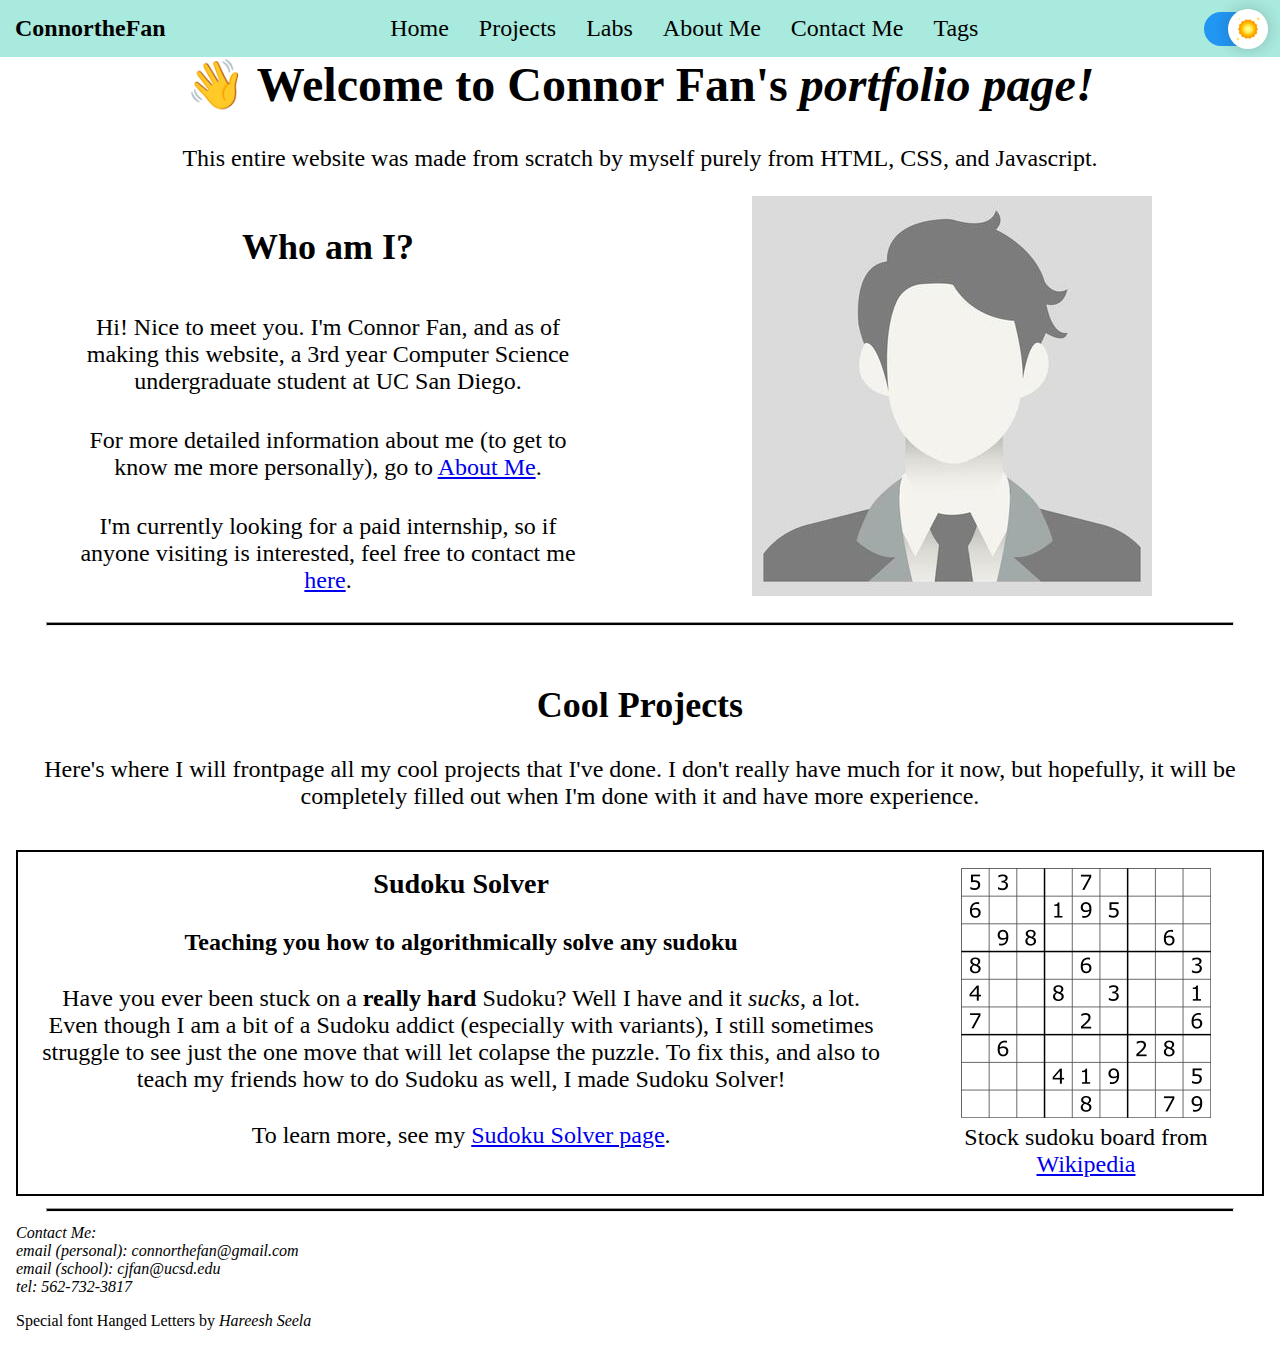
<file: index.html>
<!DOCTYPE html>

<html lang="en" class="theme-light">
    <head>
        <meta charset="utf-8">

        <title>Connor's Home Page</title>

        <link rel="stylesheet" href="styles.css">
        <link rel="stylesheet" href="index.css">

        <script src="components/customElement.js"></script>
        <script src="components/toggleTheme.js"></script>
        <script src="components/navbar.js"></script>
        <script src="components/project-card.js"></script>
        
        <meta property="og:title" content="Connor Fan's webpage">
        <meta property="og:type" content="article">
        <meta property="og:image" content="https://dreamy-elf-c636de.netlify.app/assets/Starry-Midafternoon.jpg">
        <meta property="og:url" content="https://dreamy-elf-c636de.netlify.app/">
        <meta name="twitter:card" content="summary_large_image">   
    </head>

    <body>
        <header>
            <custom-navbar data-nested="0"></custom-navbar>
            <script>initTheme();</script>
            <noscript>
                <nav class="navbar">
                    <a href="./index.html" id="logo">ConnortheFan</a>
                    <label for="menu" id="menu-label" tabindex="0">Menu</label>
                    <input id="menu" type="checkbox">
                    <ul class="navbar-main">
                        <li><a href="./index.html">Home</a></li>
                
                        <li class="dropdown">
                            <a href="./projects/index.html" class="dropdown-btn">Projects</a>
                
                            <ul class="dropdown-content">
                                <li><a href="./projects/sudokusolver.html">Sudoku Solver</a></li>
                                <li><a href="./projects/project2.html">Project 2</a></li>
                            </ul>
                        </li>
                
                        <li class="dropdown">
                            <a href="./labs/index.html" class="dropdown-btn">Labs</a>
                        
                            <ul class="dropdown-content">
                                <li><a href="./labs/lab1.html">Lab 1</a></li>
                                <li><a href="./labs/lab2.html">Lab 2</a></li>
                            </ul>
                        </li>
                        
                        <li><a href="./aboutme.html">About Me</a></li>
                
                        <li><a href="./contactme.html">Contact Me</a></li>
                
                        <li><a href="./tags.html">Tags</a></li>
                    </ul>
                </nav>
            </noscript>

            <hgroup>
                <h1><div id="handwave">&#128075</div> Welcome to <b>Connor Fan's</b> <em>portfolio page!</em></h1>

                <p>This entire website was made from scratch by myself purely from HTML, CSS, and Javascript.</p>

                <noscript>You have Javascript turned off, so there will be limited functionality. In particular, the navbar will only work on the home page.

                    <a href="./index.html">Home</a>
                </noscript>
            </hgroup>
        </header>

        <main class="flex-main">
            <section id="section1">
                <h2>Who am I?</h2>

                <picture>
                    <img src="assets/placeholder-profile.jpg" alt="Connor's placeholder picture">
                </picture>

                <p>Hi! Nice to meet you. I'm Connor Fan, and as of making this website, a 3rd year Computer Science undergraduate student at UC San Diego.</p>
                
                <p>For more detailed information about me (to get to know me more personally), go to <a href="./aboutme.html">About Me</a>.</p>

                <p>I'm currently looking for a paid internship, so if anyone visiting is interested, feel free to contact me  <a href="contactme.html">here</a>.</p>
            </section>

            <hr>

            <section id="section2">
                <hgroup>
                    <h2>Cool Projects</h2>

                    <aside>
                        <p>Here's where I will frontpage all my cool projects that I've done. I don't really have much for it now, but hopefully, it will be completely filled out when I'm done with it and have more experience.</p>
                    </aside>
                </hgroup>
                <section id="section2-1">
                    <h3>Sudoku Solver</h3>

                    <h4>Teaching you how to algorithmically solve <strong>any</strong> sudoku</h4>

                    <p>Have you ever been stuck on a <strong>really hard</strong> Sudoku? Well I have and it <em>sucks</em>, a lot. <br> Even though I am a bit of a Sudoku addict (especially with variants), I still sometimes struggle to see just the one move that will let colapse the puzzle. To fix this, and also to teach my friends how to do Sudoku as well, I made Sudoku Solver!</p>

                    <p>To learn more, see my <a href="projects/sudokusolver.html">Sudoku Solver page</a>.</p>

                    <picture id="sudoku">
                        <img src="assets/Sudoku_Puzzle_by_L2G-20050714_standardized_layout.png" alt="stock Sudoku board">
                        <br>
                        <caption>Stock sudoku board from <a href="https://en.wikipedia.org/wiki/Sudoku">Wikipedia</a></caption>
                    </picture>
                </section>
            </section>
            <hr>
        </main>

        <footer>
            <address>
                Contact Me:<br>
                email (personal): connorthefan@gmail.com<br>  
                email (school): cjfan@ucsd.edu<br>
                tel: 562-732-3817
            </address>

            <p>Special font Hanged Letters by <cite>Hareesh Seela</cite></p>
        </footer>

        <console-hello></console-hello>
    </body>
</html>
</file>
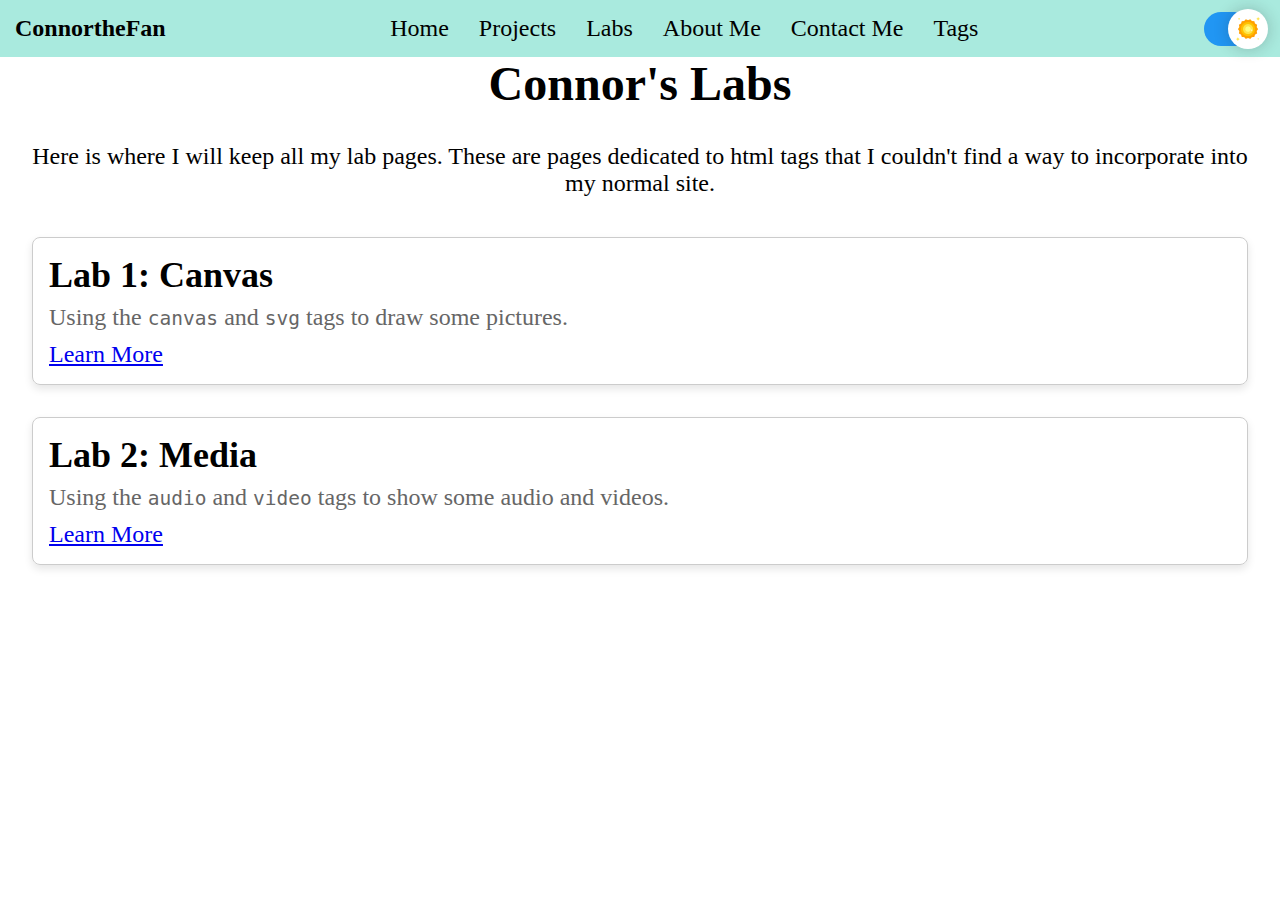
<file: labs/index.html>
<!DOCTYPE html>

<html lang="en">

    <head>
        <meta charset="utf-8">
        <title>Connor's Labs</title>

        <link rel="stylesheet" href="../styles.css">

        <script src="../components/toggleTheme.js"></script>
        <script src="../components/navbar.js"></script>
        <script src="../components/project-card.js"></script>
    </head>

    <body>
        <header>
            <custom-navbar data-nested="1"></custom-navbar>
            <script>initTheme();</script>
            <noscript>You have Javascript turned off, so there will be limited functionality. In particular, the navbar will only work on the home page.

                <a href="../index.html">Home</a>
            </noscript>

            <hgroup>
                <h1>Connor's Labs</h1>

                <p>Here is where I will keep all my lab pages. These are pages dedicated to html tags that I couldn't find a way to incorporate into my normal site.</p>
            </hgroup>
        </header>

        <main class="flex-main">
            <project-card
                title="Lab 1: Canvas"
                description="Using the <code>canvas</code> and <code>svg</code> tags to draw some pictures."
                link="lab1.html"
            ></project-card>

            <project-card
                title="Lab 2: Media"
                description="Using the <code>audio</code> and <code>video</code> tags to show some audio and videos."
                link="lab2.html"
            ></project-card>
        </main>
    </body>

</html>
</file>
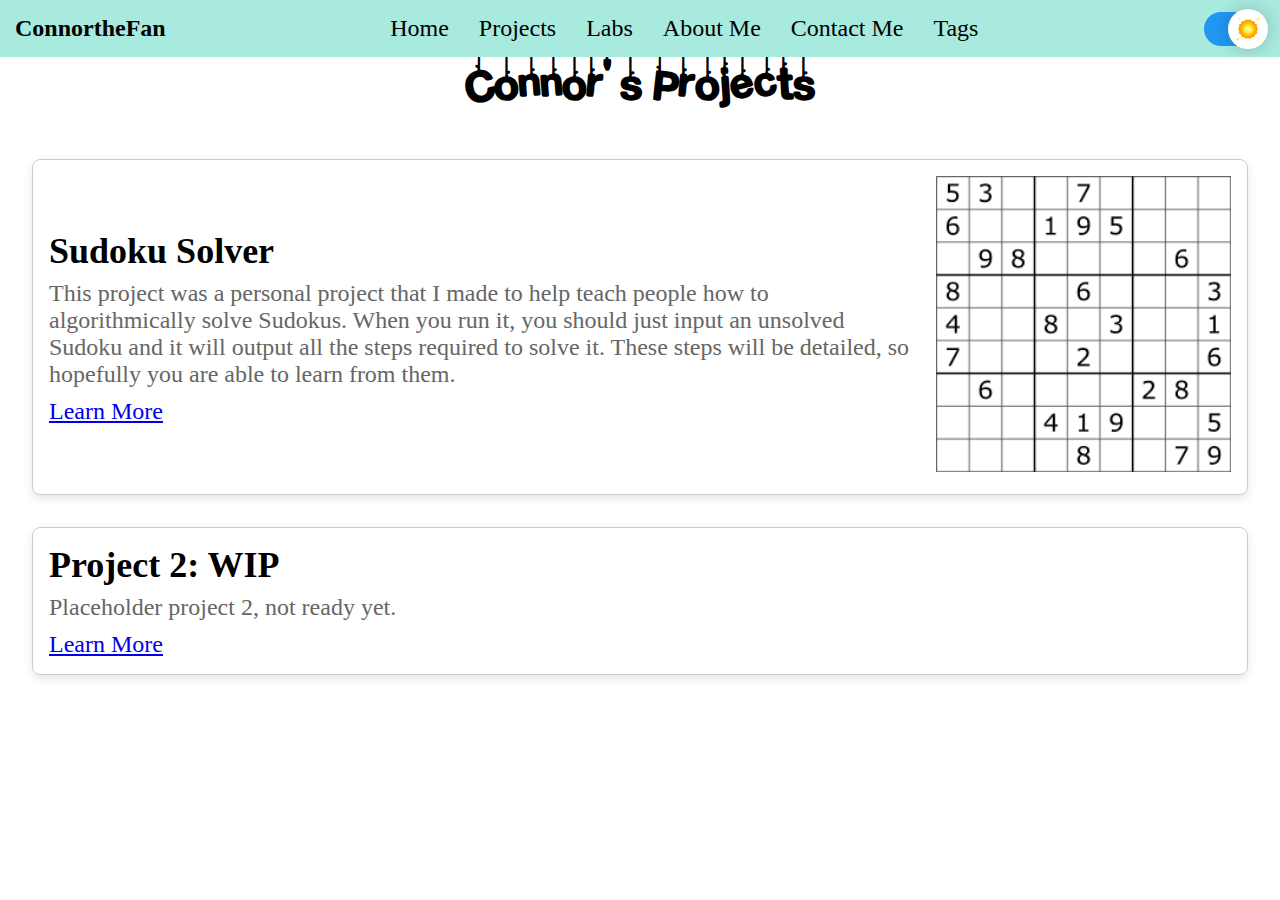
<file: projects/index.html>
<!DOCTYPE html>

<html lang="en">

    <head>
        <meta charset="utf-8">
        <title>Connor's Projects</title>

        <link rel="stylesheet" href="../styles.css">
        <link rel="stylesheet" href="projects.css">
        
        <script src="../components/toggleTheme.js"></script>
        <script src="../components/navbar.js"></script>
        <script src="../components/project-card.js"></script>
    </head>

    <body>
        <header>
            <custom-navbar data-nested="1"></custom-navbar>
            <script>initTheme();</script>
            <noscript>You have Javascript turned off, so there will be limited functionality. In particular, the navbar will only work on the home page.

                <a href="../index.html">Home</a>
            </noscript>

            <h1>Connor's Projects</h1>
        </header>

        <main class="flex-main">
            <project-card
                title="Sudoku Solver"
                picture="../assets/Sudoku_Puzzle_by_L2G-20050714_standardized_layout.png"
                alt="Sudoku from Wikipedia"
                description="This project was a personal project that I made to help teach people how to algorithmically solve Sudokus. When you run it, you should just input an unsolved Sudoku and it will output all the steps required to solve it. These steps will be detailed, so hopefully you are able to learn from them."
                link="sudokusolver.html"
            ></project-card>

            <project-card
                title="Project 2: WIP"
                description="Placeholder project 2, not ready yet."
                link="project2.html"
            ></project-card>
        </main>
    </body>

</html>
</file>
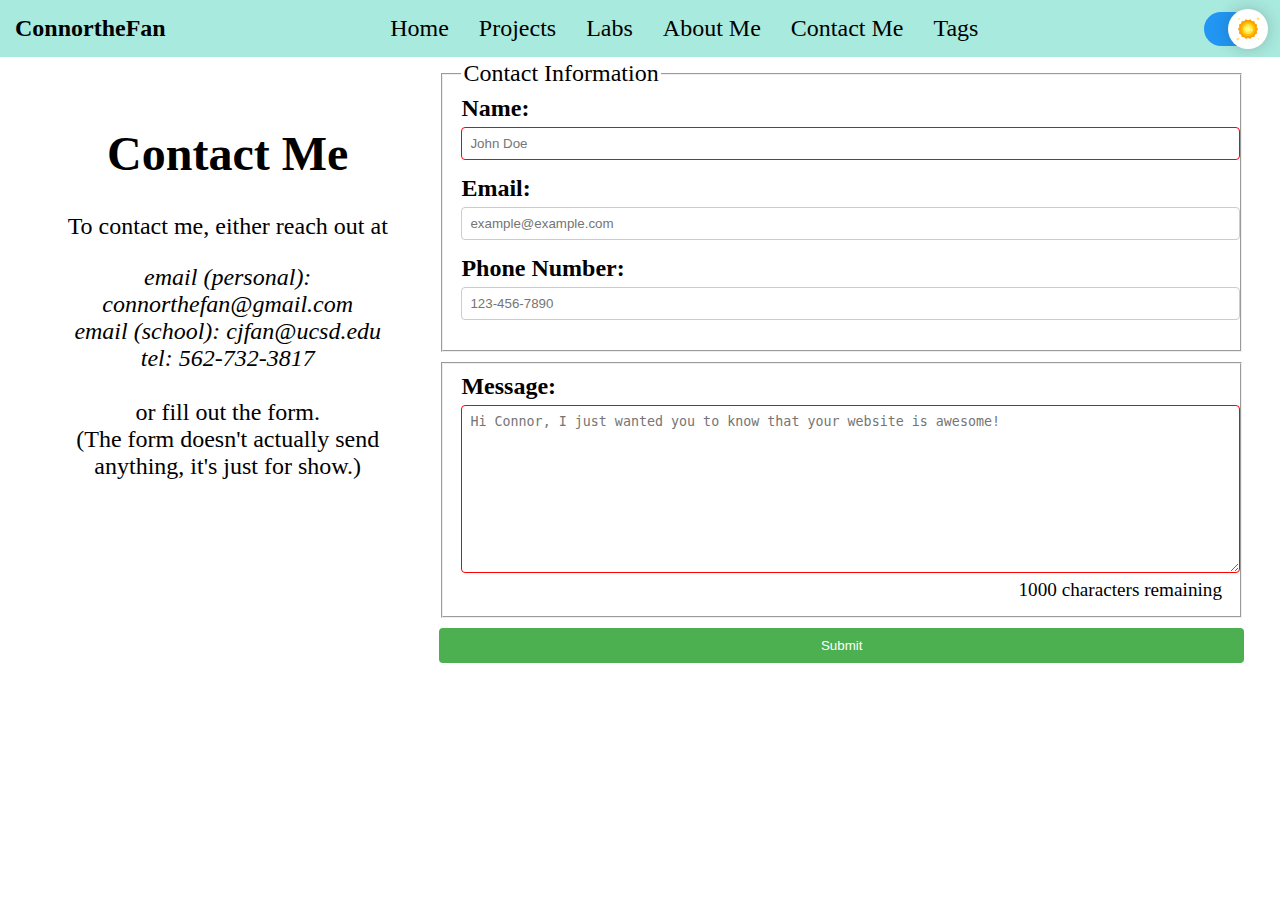
<file: contactme.html>
<!DOCTYPE html>
<html lang="en">

    <head>
        <meta charset="utf-8">
        <title>Contact Me</title>

        <link rel="stylesheet" href="styles.css">
        <link rel="stylesheet" href="contactme.css">

        <script src="components/toggleTheme.js"></script>
        <script src="components/navbar.js"></script>
    </head>

    <body>

        
        <header>
            <custom-navbar data-nested="0"></custom-navbar>
            <script>initTheme();</script>
            <noscript>You have Javascript turned off, so there will be limited functionality. In particular, the navbar will only work on the home page.

                <a href="./index.html">Home</a>
            </noscript>
        </header>

        <main>
            <hgroup>
                <h1>Contact Me</h1>

                <p>To contact me, either reach out at
                    <address>
                    email (personal): connorthefan@gmail.com <br>
                    email (school): cjfan@ucsd.edu <br>
                    tel: 562-732-3817
                    </address>
                <br>
                or fill out the form. 
                <br>
                (The form doesn't actually send anything, it's just for show.)
                </p>
            </hgroup>


            <form class="contact-form" action="https://httpbin.org/post" method="post">
                <fieldset id="contact-info">
                    <legend>Contact Information</legend>

                    <label for="name">Name:</label>
                    <input type="text" id="name" name="name" required maxlength="50" placeholder="John Doe" pattern="[a-zA-Z\s]*">

                    <label for="email">Email:</label>
                    <input type="email" id="email" name="email" maxlength="50" placeholder="example@example.com">

                    <label for="tel">Phone Number:</label>
                    <input type="tel" id="tel" name="tel" pattern="[0-9]{3}-[0-9]{3}-[0-9]{4}" placeholder="123-456-7890">
                </fieldset>

                <fieldset id="message-info">
                    <label for="message">Message:</label>
                    <textarea id="message" name="message" rows="10" required placeholder="Hi Connor, I just wanted you to know that your website is awesome!" maxlength="1000"></textarea>
                    <small id="remaining-chars">1000 characters remaining</small>
                </fieldset>

                <input type="hidden" id="possible_bot" name="possible_bot" value="true">

                <input type="hidden" id="form-errors" name="form-errors" value="">

                <button type="submit">Submit</button>

                <output id="error-message"></output>
                <output id="info-message"></output>
            </form>
        </main>

        <script>
            
            const name = document.getElementById('name');
            const email = document.getElementById('email');
            const tel = document.getElementById('tel');
            const message = document.getElementById('message');
            const remainingChars = document.getElementById('remaining-chars');
            const errorMessage = document.getElementById('error-message');
            const form_errorsInput = document.getElementById('form-errors');
            const form_errors = [];

            function showError(message) {
                errorMessage.textContent = message;
                errorMessage.style.display = 'block';
                errorMessage.style.opacity = 1;
                setTimeout(() => {
                    errorMessage.style.opacity = 0;
                    errorMessage.style.display = 'none';
                }, 1000);
            }

            name.addEventListener('input', (event) => {
                if (name.validity.patternMismatch) {
                    name.setCustomValidity('Please enter a valid name (only letters and spaces)');
                    showError('Please enter a valid name (only letters and spaces)');
                    name.classList.add('error');
                    if (form_errors.indexOf('Invalid name') === -1) {
                        form_errors.push('Invalid name');
                    }
                } else {
                    name.setCustomValidity('');
                    name.classList.remove('error');
                    if (form_errors.indexOf('Invalid name') !== -1) {
                        form_errors.splice(form_errors.indexOf('Invalid name'), 1);
                    }
                }
            });

            email.addEventListener('blur', (event) => {
                if (email.validity.typeMismatch) {
                    email.setCustomValidity('Please enter a valid email address');
                    showError('Please enter a valid email address');
                    email.classList.add('error');
                    if (form_errors.indexOf('Invalid email') === -1) {
                        form_errors.push('Invalid email');
                    }
                } else {
                    email.setCustomValidity('');
                    email.classList.remove('error');
                    if (form_errors.indexOf('Invalid email') !== -1) {
                        form_errors.splice(form_errors.indexOf('Invalid email'), 1);
                    }
                }
            });

            tel.addEventListener('blur', (event) => {
                if (tel.validity.patternMismatch) {
                    tel.setCustomValidity('Please enter a valid phone number (123-456-7890)');
                    showError('Please enter a valid phone number (123-456-7890)');
                    tel.classList.add('error');
                    if (form_errors.indexOf('Invalid phone number') === -1) {
                        form_errors.push('Invalid phone number');
                    }
                } else {
                    tel.setCustomValidity('');
                    tel.classList.remove('error');
                    if (form_errors.indexOf('Invalid phone number') !== -1) {
                        form_errors.splice(form_errors.indexOf('Invalid phone number'), 1);
                    }
                }
            });

            const isTel = (string) => /^[0-9-]*$/.test(string);
            tel.addEventListener('input', (event) => {
                if (!isTel(tel.value)) {
                    tel.setCustomValidity('Please enter a valid phone number (123-456-7890)');
                    showError('Please enter a valid phone number (123-456-7890)');
                    tel.classList.add('error');
                    if (form_errors.indexOf('Invalid phone number') === -1) {
                        form_errors.push('Invalid phone number');
                    }
                } else {
                    tel.setCustomValidity('');
                    tel.classList.remove('error');
                    if (form_errors.indexOf('Invalid phone number') !== -1) {
                        form_errors.splice(form_errors.indexOf('Invalid phone number'), 1);
                    }
                }
            });

            message.addEventListener('input', (event) => {
                let remaining = 1000 - message.value.length;
                remainingChars.textContent = `${remaining} characters remaining`;
                if (remaining > 500) {
                    remainingChars.style.color = 'black';
                } else if (remaining > 100) {
                    remainingChars.style.color = 'orange';
                } else {
                    remainingChars.style.color = 'red';
                }
                if (message.validity.tooLong) {
                    message.setCustomValidity('Message is too long (max 1000 characters)');
                    showError('Message is too long (max 1000 characters)');
                    message.classList.add('error');
                    if (form_errors.indexOf('Message too long') === -1) {
                        form_errors.push('Message too long');
                    }
                } else {
                    message.setCustomValidity('');
                    message.classList.remove('error');
                    if (form_errors.indexOf('Message too long') !== -1) {
                        form_errors.splice(form_errors.indexOf('Message too long'), 1);
                    }
                }
            });

            document.querySelector('form').addEventListener('submit', (event) => {
                form_errorsInput.value = JSON.stringify(form_errors);
            });
        </script>
    </body>

</html>
</file>
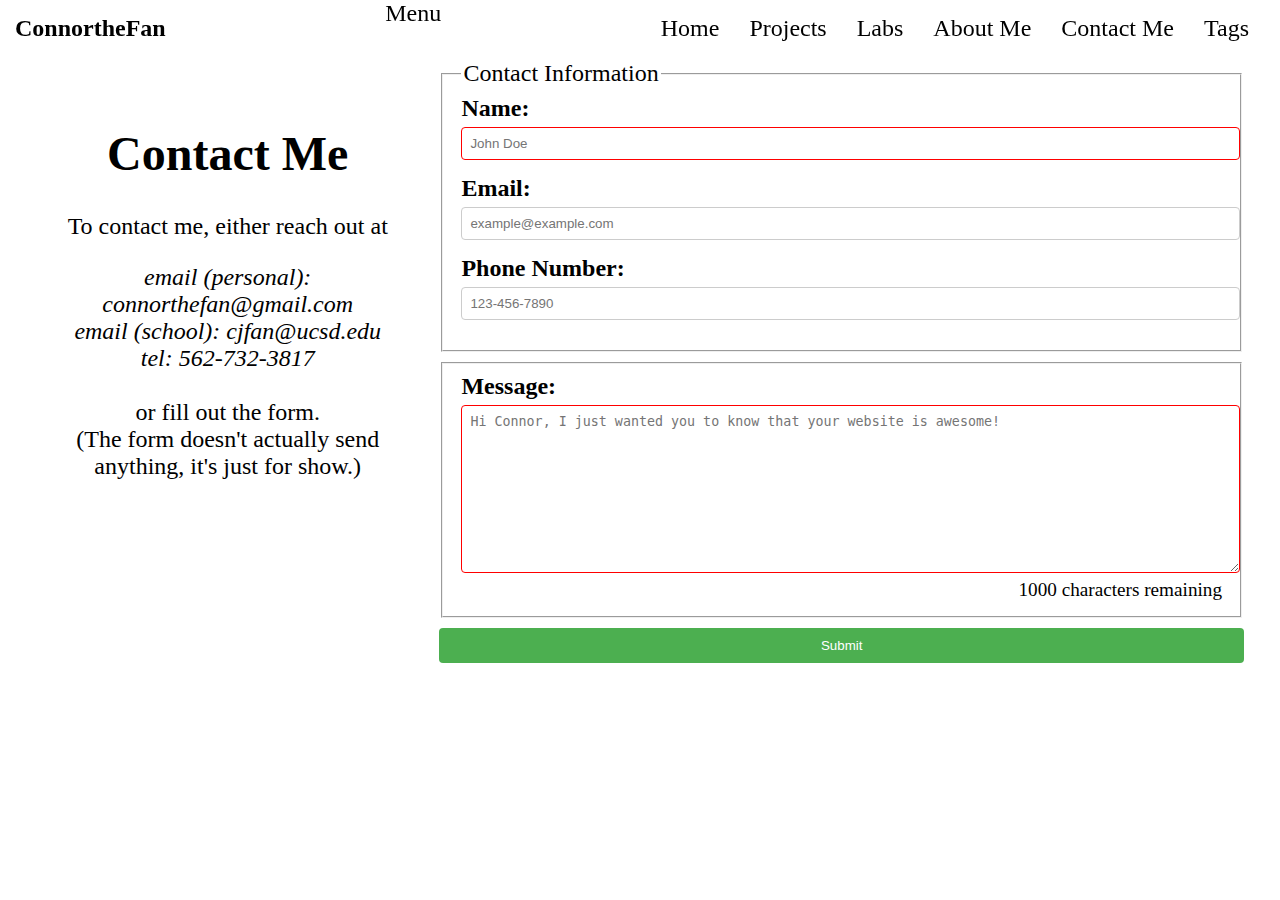
<file: form-js.html>
<!DOCTYPE html>
<html lang="en">

    <head>
        <meta charset="utf-8">
        <title>Contact Me</title>

        <link rel="stylesheet" href="styles.css">
        <link rel="stylesheet" href="contactme.css">
    </head>

    <body>

        <header>
            <nav class="navbar">
                <a href="./index.html" id="logo">ConnortheFan</a>
                <label for="menu" tabindex="0">Menu</label>
                <input id="menu" type="checkbox">
                <ul class="navbar-main">
                    <li><a href="./index.html">Home</a></li>

                    <li class="dropdown">
                        <a href="./projects/index.html" class="dropdown-btn">Projects</a>

                        <ul class="dropdown-content">
                            <li><a href="./projects/sudokusolver.html">Sudoku Solver</a></li>
                            <li><a href="./projects/project2.html">Project 2</a></li>
                        </ul>
                    </li>

                    <li class="dropdown">
                        <a href="./labs/index.html" class="dropdown-btn">Labs</a>
                    
                        <ul class="dropdown-content">
                            <li><a href="./labs/lab1.html">Lab 1</a></li>
                            <li><a href="./labs/lab2.html">Lab 2</a></li>
                        </ul>
                    </li>
                    
                    <li><a href="./aboutme.html">About Me</a></li>

                    <li><a href="./contactme.html">Contact Me</a></li>

                    <li><a href="./tags.html">Tags</a></li>
                </ul>
            </nav>
        </header>

        <main>
            <hgroup>
                <h1>Contact Me</h1>

                <p>To contact me, either reach out at
                    <address>
                    email (personal): connorthefan@gmail.com <br>
                    email (school): cjfan@ucsd.edu <br>
                    tel: 562-732-3817
                    </address>
                <br>
                or fill out the form. 
                <br>
                (The form doesn't actually send anything, it's just for show.)
                </p>
            </hgroup>


            <form class="contact-form" action="https://httpbin.org/post" method="post">
                <fieldset id="contact-info">
                    <legend>Contact Information</legend>

                    <label for="name">Name:</label>
                    <input type="text" id="name" name="name" required maxlength="50" placeholder="John Doe" pattern="[a-zA-Z\s]*">

                    <label for="email">Email:</label>
                    <input type="email" id="email" name="email" maxlength="50" placeholder="example@example.com">

                    <label for="tel">Phone Number:</label>
                    <input type="tel" id="tel" name="tel" pattern="[0-9]{3}-[0-9]{3}-[0-9]{4}" placeholder="123-456-7890">
                </fieldset>

                <fieldset id="message-info">
                    <label for="message">Message:</label>
                    <textarea id="message" name="message" rows="10" required placeholder="Hi Connor, I just wanted you to know that your website is awesome!" maxlength="1000"></textarea>
                    <small id="remaining-chars">1000 characters remaining</small>
                </fieldset>

                <input type="hidden" id="possible_bot" name="possible_bot" value="true">

                <input type="hidden" id="form-errors" name="form-errors" value="">

                <button type="submit">Submit</button>

                <output id="error-message"></output>
                <output id="info-message"></output>
            </form>
        </main>

        <script>
            
            const name = document.getElementById('name');
            const email = document.getElementById('email');
            const tel = document.getElementById('tel');
            const message = document.getElementById('message');
            const remainingChars = document.getElementById('remaining-chars');
            const errorMessage = document.getElementById('error-message');
            const form_errorsInput = document.getElementById('form-errors');
            const form_errors = [];

            function showError(message) {
                errorMessage.textContent = message;
                errorMessage.style.display = 'block';
                errorMessage.style.opacity = 1;
                setTimeout(() => {
                    errorMessage.style.opacity = 0;
                    errorMessage.style.display = 'none';
                }, 1000);
            }

            name.addEventListener('input', (event) => {
                if (name.validity.patternMismatch) {
                    name.setCustomValidity('Please enter a valid name (only letters and spaces)');
                    showError('Please enter a valid name (only letters and spaces)');
                    name.classList.add('error');
                    if (form_errors.indexOf('Invalid name') === -1) {
                        form_errors.push('Invalid name');
                    }
                } else {
                    name.setCustomValidity('');
                    name.classList.remove('error');
                    if (form_errors.indexOf('Invalid name') !== -1) {
                        form_errors.splice(form_errors.indexOf('Invalid name'), 1);
                    }
                }
            });

            email.addEventListener('blur', (event) => {
                if (email.validity.typeMismatch) {
                    email.setCustomValidity('Please enter a valid email address');
                    showError('Please enter a valid email address');
                    email.classList.add('error');
                    if (form_errors.indexOf('Invalid email') === -1) {
                        form_errors.push('Invalid email');
                    }
                } else {
                    email.setCustomValidity('');
                    email.classList.remove('error');
                    if (form_errors.indexOf('Invalid email') !== -1) {
                        form_errors.splice(form_errors.indexOf('Invalid email'), 1);
                    }
                }
            });

            tel.addEventListener('blur', (event) => {
                if (tel.validity.patternMismatch) {
                    tel.setCustomValidity('Please enter a valid phone number (123-456-7890)');
                    showError('Please enter a valid phone number (123-456-7890)');
                    tel.classList.add('error');
                    if (form_errors.indexOf('Invalid phone number') === -1) {
                        form_errors.push('Invalid phone number');
                    }
                } else {
                    tel.setCustomValidity('');
                    tel.classList.remove('error');
                    if (form_errors.indexOf('Invalid phone number') !== -1) {
                        form_errors.splice(form_errors.indexOf('Invalid phone number'), 1);
                    }
                }
            });

            const isTel = (string) => /^[0-9-]*$/.test(string);
            tel.addEventListener('input', (event) => {
                if (!isTel(tel.value)) {
                    tel.setCustomValidity('Please enter a valid phone number (123-456-7890)');
                    showError('Please enter a valid phone number (123-456-7890)');
                    tel.classList.add('error');
                    if (form_errors.indexOf('Invalid phone number') === -1) {
                        form_errors.push('Invalid phone number');
                    }
                } else {
                    tel.setCustomValidity('');
                    tel.classList.remove('error');
                    if (form_errors.indexOf('Invalid phone number') !== -1) {
                        form_errors.splice(form_errors.indexOf('Invalid phone number'), 1);
                    }
                }
            });

            message.addEventListener('input', (event) => {
                let remaining = 1000 - message.value.length;
                remainingChars.textContent = `${remaining} characters remaining`;
                if (remaining > 500) {
                    remainingChars.style.color = 'black';
                } else if (remaining > 100) {
                    remainingChars.style.color = 'orange';
                } else {
                    remainingChars.style.color = 'red';
                }
                if (message.validity.tooLong) {
                    message.setCustomValidity('Message is too long (max 1000 characters)');
                    showError('Message is too long (max 1000 characters)');
                    message.classList.add('error');
                    if (form_errors.indexOf('Message too long') === -1) {
                        form_errors.push('Message too long');
                    }
                } else {
                    message.setCustomValidity('');
                    message.classList.remove('error');
                    if (form_errors.indexOf('Message too long') !== -1) {
                        form_errors.splice(form_errors.indexOf('Message too long'), 1);
                    }
                }
            });

            document.querySelector('form').addEventListener('submit', (event) => {
                form_errorsInput.value = JSON.stringify(form_errors);
            });
        </script>
    </body>

</html>
</file>
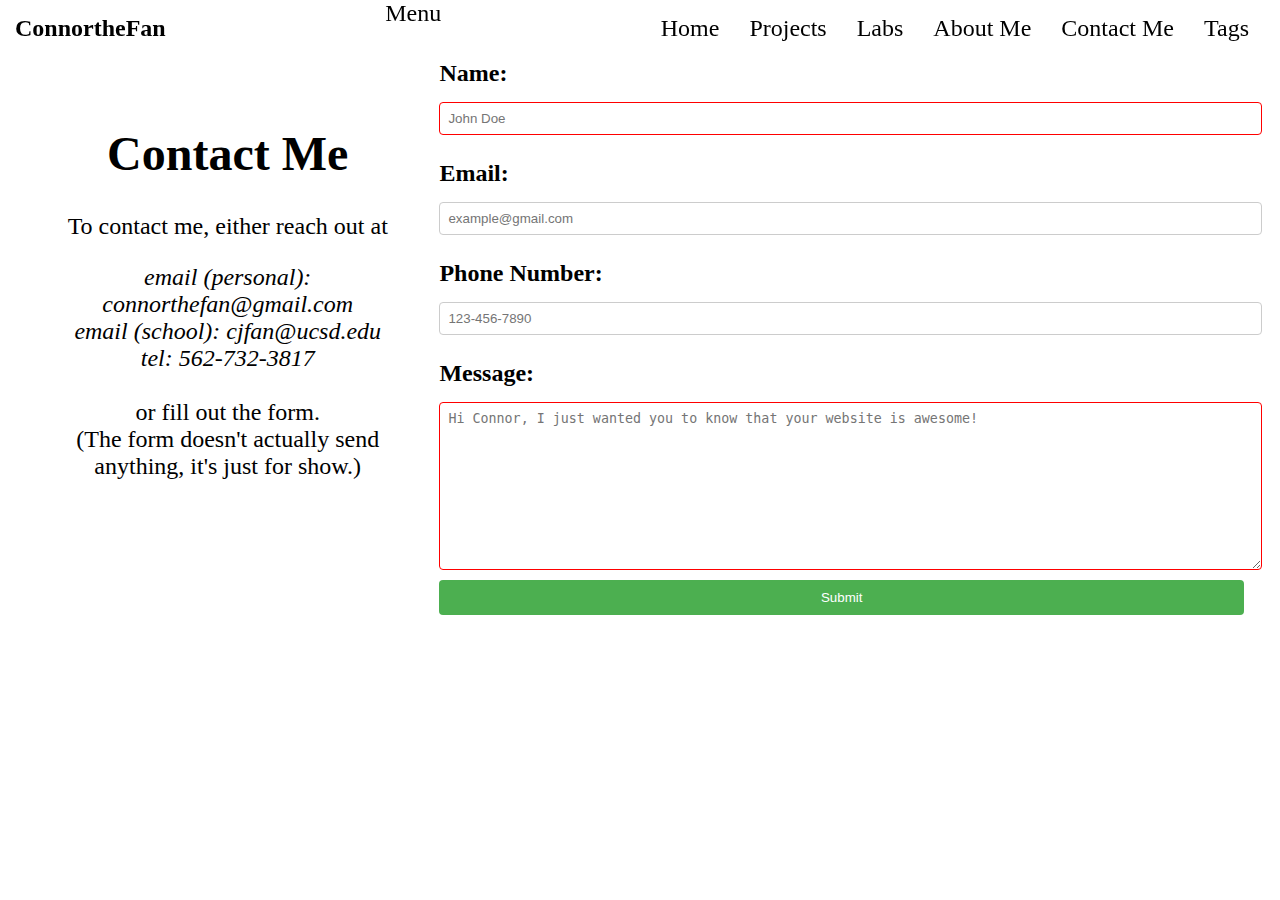
<file: form-no-js.html>
<!DOCTYPE html>
<html lang="en">

    <head>
        <meta charset="utf-8">
        <title>Contact Me</title>

        <link rel="stylesheet" href="styles.css">
        <link rel="stylesheet" href="contactme.css">
    </head>

    <body>

        <header>
            <nav class="navbar">
                <a href="./index.html" id="logo">ConnortheFan</a>
                <label for="menu" tabindex="0">Menu</label>
                <input id="menu" type="checkbox">
                <ul class="navbar-main">
                    <li><a href="./index.html">Home</a></li>

                    <li class="dropdown">
                        <a href="./projects/index.html" class="dropdown-btn">Projects</a>

                        <ul class="dropdown-content">
                            <li><a href="./projects/sudokusolver.html">Sudoku Solver</a></li>
                            <li><a href="./projects/project2.html">Project 2</a></li>
                        </ul>
                    </li>

                    <li class="dropdown">
                        <a href="./labs/index.html" class="dropdown-btn">Labs</a>
                    
                        <ul class="dropdown-content">
                            <li><a href="./labs/lab1.html">Lab 1</a></li>
                            <li><a href="./labs/lab2.html">Lab 2</a></li>
                        </ul>
                    </li>
                    
                    <li><a href="./aboutme.html">About Me</a></li>

                    <li><a href="./contactme.html">Contact Me</a></li>

                    <li><a href="./tags.html">Tags</a></li>
                </ul>
            </nav>
        </header>

        <main>
            <hgroup>
                <h1>Contact Me</h1>

                <p>To contact me, either reach out at
                    <address>
                    email (personal): connorthefan@gmail.com <br>
                    email (school): cjfan@ucsd.edu <br>
                    tel: 562-732-3817
                    </address>
                <br>
                or fill out the form. 
                <br>
                (The form doesn't actually send anything, it's just for show.)
                </p>
            </hgroup>


            <form class="contact-form" action="https://httpbin.org/post" method="post">
                <label for="name">Name:</label>
                <input type="text" id="name" name="name" required maxlength="50" placeholder="John Doe">

                <label for="email">Email:</label>
                <input type="email" id="email" name="email" maxlength="50" placeholder="example@gmail.com">

                <label for="tel">Phone Number:</label>
                <input type="tel" id="tel" name="tel" pattern="[0-9]{3}-[0-9]{3}-[0-9]{4}" placeholder="123-456-7890">

                <label for="message">Message:</label>
                <textarea id="message" name="message" rows="10" required placeholder="Hi Connor, I just wanted you to know that your website is awesome!"></textarea>

                <input type="hidden" id="possible_bot" name="possible_bot" value="true">

                <button type="submit">Submit</button>

                <output id="error-message"></output>
                <output id="info-message"></output>
            </form>
        </main>
    </body>

</html>
</file>
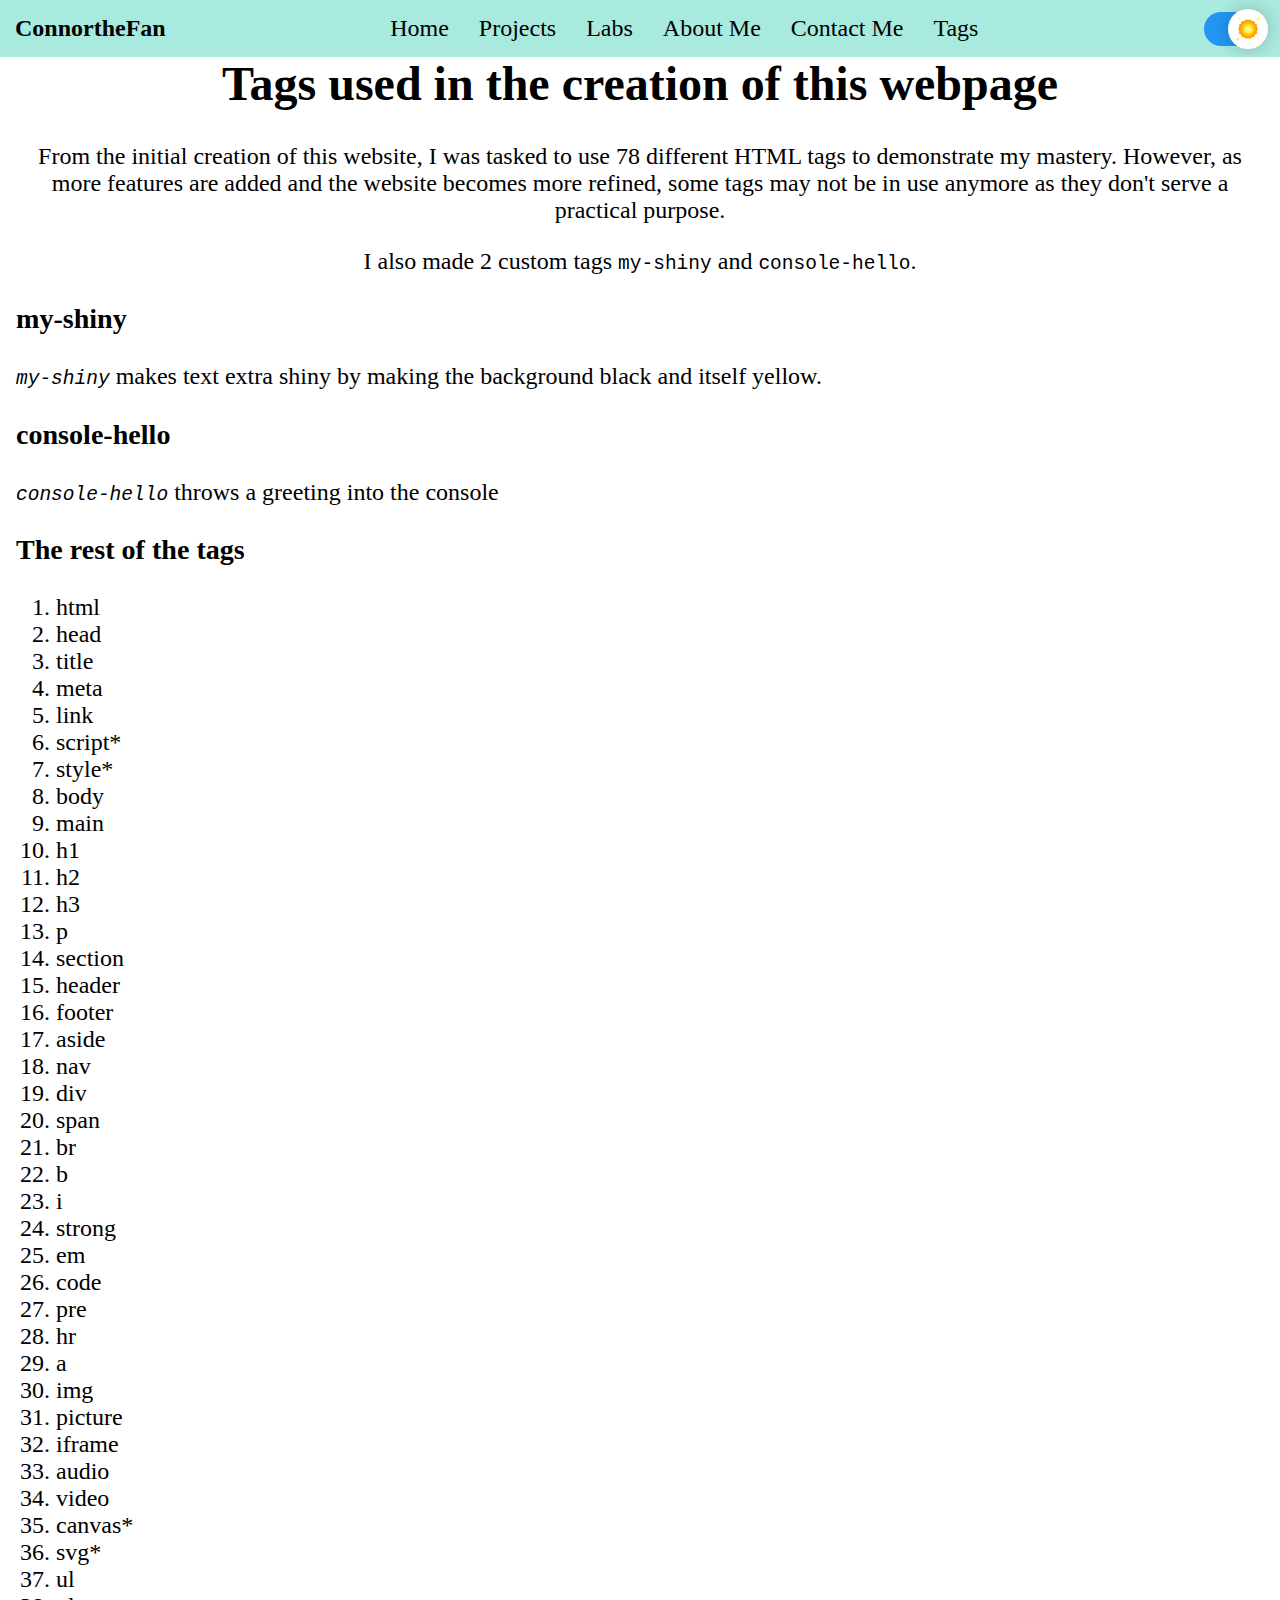
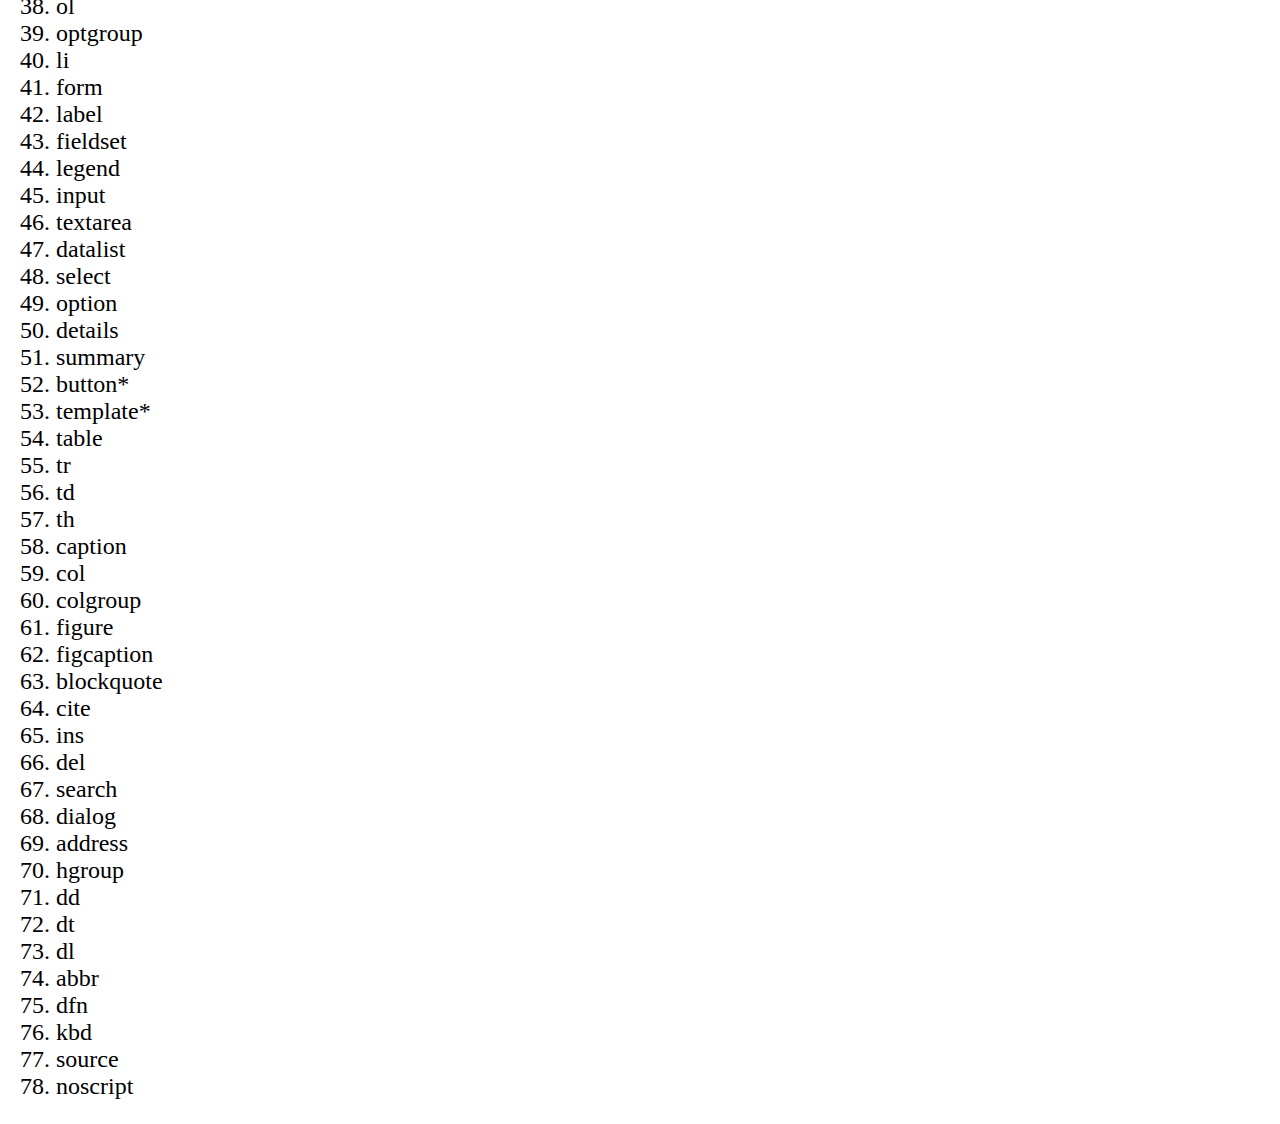
<file: tags.html>
<!DOCTYPE html>
<html lang="en">
    <head>
        <meta charset="utf-8">
        <title>Tags Used</title>

        <link rel="stylesheet" href="styles.css">

        <script src="components/toggleTheme.js"></script>
        <script src="components/navbar.js"></script>
    </head>

    <body>
        <header>
            <custom-navbar data-nested="0"></custom-navbar>
            <script>initTheme();</script>

            <noscript>You have Javascript turned off, so there will be limited functionality. In particular, the navbar will only work on the home page.

                <a href="./index.html">Home</a>
            </noscript>

            <hgroup>
                <h1>Tags used in the creation of this webpage</h1>

                <p>From the initial creation of this website, I was tasked to use 78 different HTML tags to demonstrate my mastery. However, as more features are added and the website becomes more refined, some tags may not be in use anymore as they don't serve a practical purpose.</p>
                
                <p>I also made 2 custom tags <code>my-shiny</code> and <code>console-hello</code>.</p>
            </hgroup>
        </header>

        <main>
            <h3>my-shiny</h3>

            <p><dfn><code>my-shiny</code></dfn> makes text extra shiny by making the background black and itself yellow.</p>

            <h3>console-hello</h3>

            <p><dfn><code>console-hello</code></dfn> throws a greeting into the console</p>
            
            <h3>The rest of the tags</h3>
            
            <ol>
                <li>html</li>
                <li>head</li>
                <li>title</li>
                <li>meta</li>
                <li>link</li>
                <li>script*</li>
                <li>style*</li>
                <li>body</li>
                <li>main</li>
                <li>h1</li>
                <li>h2</li>
                <li>h3</li>
                <li>p</li>
                <li>section</li>
                <li>header</li>
                <li>footer</li>
                <li>aside</li>
                <li>nav</li>
                <li>div</li>
                <li>span</li>
                <li>br</li>
                <li>b</li>
                <li>i</li>
                <li>strong</li>
                <li>em</li>
                <li>code</li>
                <li>pre</li>
                <li>hr</li>
                <li>a</li>
                <li>img</li>
                <li>picture</li>
                <li>iframe</li>
                <li>audio</li>
                <li>video</li>
                <li>canvas*</li>
                <li>svg*</li>
                <li>ul</li>
                <li>ol</li>
                <li>optgroup</li>
                <li>li</li>
                <li>form</li>
                <li>label</li>
                <li>fieldset</li>
                <li>legend</li>
                <li>input</li>
                <li>textarea</li>
                <li>datalist</li>
                <li>select</li>
                <li>option</li>
                <li>details</li>
                <li>summary</li>
                <li>button*</li>
                <li>template*</li>
                <li>table</li>
                <li>tr</li>
                <li>td</li>
                <li>th</li>
                <li>caption</li>
                <li>col</li>
                <li>colgroup</li>
                <li>figure</li>
                <li>figcaption</li>
                <li>blockquote</li>
                <li>cite</li>
                <li>ins</li>
                <li>del</li>
                <li>search</li>
                <li>dialog</li>
                <li>address</li>
                <li>hgroup</li>
                <li>dd</li>
                <li>dt</li>
                <li>dl</li>
                <li>abbr</li>
                <li>dfn</li>
                <li>kbd</li>
                <li>source</li>
                <li>noscript</li>
            </ol>
        </main>
    </body>
</html>
</file>
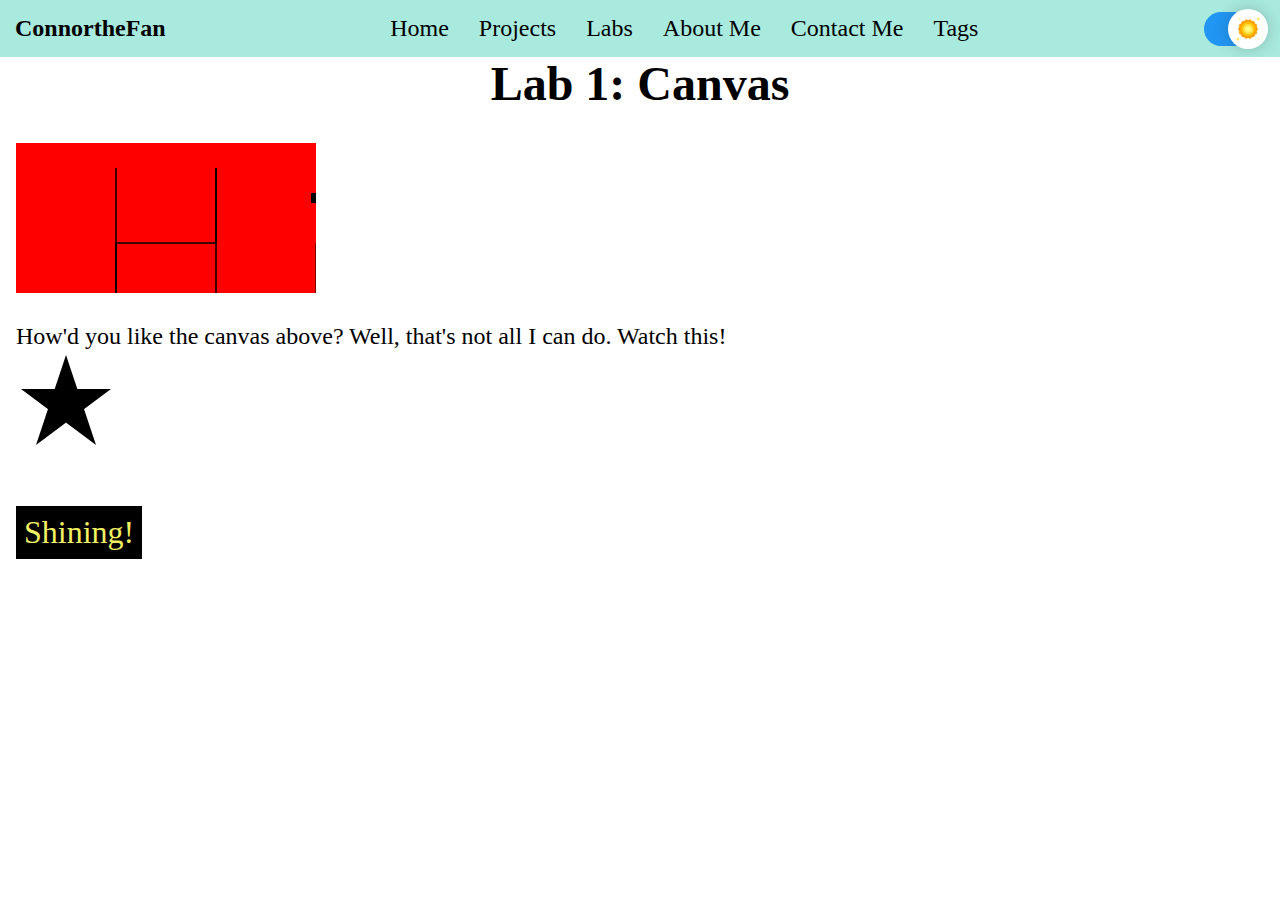
<file: labs/lab1.html>
<!DOCTYPE html>

<html lang="en">

    <head>
        <meta charset="utf-8">
        <title>Lab 1: Canvas</title>

        <link rel="stylesheet" href="../styles.css">

        <style>
            my-shiny {
                display: inline-block;
                padding: 8px;
                border: 0px;
                font-size: 32px;
                font-weight: 300;
                color: rgb(241, 239, 98);
                background-color: black;
            }

        </style>
        
        <script src="../components/toggleTheme.js"></script>
        <script src="../components/navbar.js"></script>
    </head>

    <body>
        <header>
            <custom-navbar data-nested="1"></custom-navbar>
            <script>initTheme();</script>
            <noscript>You have Javascript turned off, so there will be limited functionality. In particular, the navbar will only work on the home page.

                <a href="../index.html">Home</a>
            </noscript>

            <h1>Lab 1: Canvas</h1>
        </header>

        <main>
            <canvas id="lab1Canvas">
                Your browser doesn't support canvases.
            </canvas>

            <script>
                let canvas = document.getElementById("lab1Canvas");
                let ctx = canvas.getContext("2d");
                ctx.fillStyle = "red";
                ctx.fillRect(0,0,500,200);
                ctx.moveTo(100, 25);
                ctx.lineTo(100, 175);
                ctx.lineTo(100, 100);
                ctx.lineTo(200, 100);
                ctx.lineTo(200, 25);
                ctx.lineTo(200,175);
                ctx.stroke();
                ctx.moveTo(300, 100);
                ctx.lineTo(300, 175);
                ctx.stroke();
                ctx.fillStyle = "black";
                ctx.fillRect(295, 50, 10, 10);
            </script>
            <noscript>Your browser has Javascript turned off. The Canvas won't work.</noscript>

            <p>How'd you like the canvas above? Well, that's not all I can do. Watch this! <br>

                <svg>
                    <polygon points="50,5 20,95 95,39 5,39 80,95" />
                </svg>
            <br>
            <my-shiny>
                Shining!
            </my-shiny>
            </p>
        </main>
    </body>

</html>
</file>
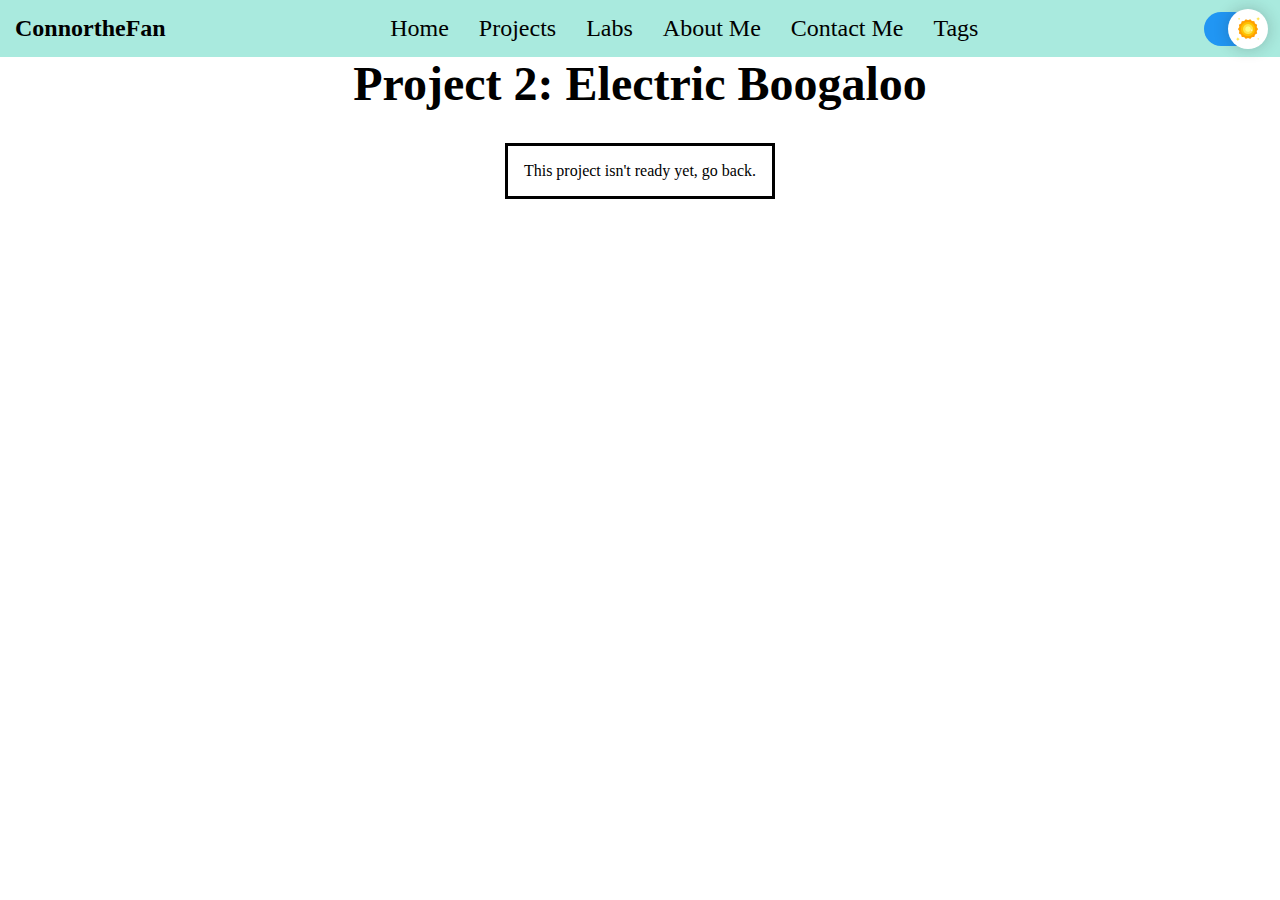
<file: projects/project2.html>
<!DOCTYPE html>

<html lang="en">

    <head>
        <meta charset="utf-8">

        <title>Project 2</title>

        <link rel="stylesheet" href="../styles.css">
        
        <script src="../components/toggleTheme.js"></script>
        <script src="../components/navbar.js"></script>
    </head>

    <body>
        <header>
            <custom-navbar data-nested="1"></custom-navbar>
            <script>initTheme();</script>
            <noscript>You have Javascript turned off, so there will be limited functionality. In particular, the navbar will only work on the home page.

                <a href="../index.html">Home</a>
            </noscript>

            <h1>Project 2: Electric Boogaloo</h1>
        </header>

        <dialog open>This project isn't ready yet, go back.</dialog>

    <template>
        <video>
            <source src="../assets/placeholdervideo">
        </video>
    </template>
    </body>

</html>
</file>
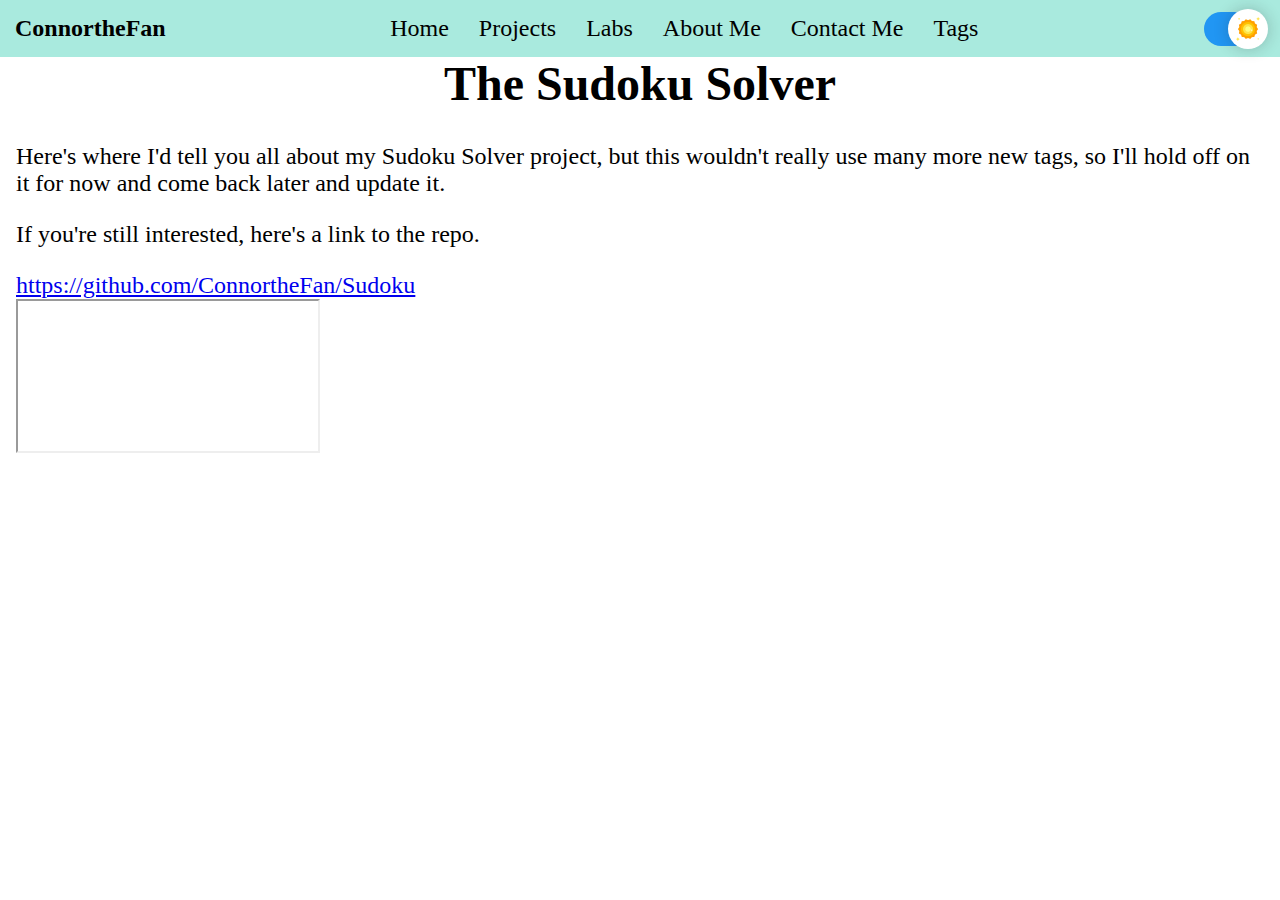
<file: projects/sudokusolver.html>
<!DOCTYPE html>
<html lang="en">

    <head>
        <meta charset="utf-8">
        <title>Sudoku Solver</title>

        <link rel="stylesheet" href="../styles.css">
        
        <script src="../components/toggleTheme.js"></script>
        <script src="../components/navbar.js"></script>
    </head>

    <body>
        <header>
            <custom-navbar data-nested="1"></custom-navbar>
            <script>initTheme();</script>

            <noscript>You have Javascript turned off, so there will be limited functionality. In particular, the navbar will only work on the home page.

                <a href="../index.html">Home</a>
            </noscript>

            <h1>The Sudoku Solver</h1>
        </header>

        <main>
            <p>Here's where I'd tell you all about my Sudoku Solver project, but this wouldn't really use many more new tags, so I'll hold off on it for now and come back later and update it.</p>

            <div>
                <p>If you're still interested, here's a link to the repo.</p>

                <a href="https://github.com/ConnortheFan/Sudoku">https://github.com/ConnortheFan/Sudoku</a>
            </div>

            <iframe src="https://github.com/ConnortheFan/Sudoku"></iframe>
            
        </main>


    </body>

</html>
</file>
<file: styles.css>
.theme-light {
    --color-primary: hsl(0, 0%, 100%);
    --color-secondary: hsl(169, 61%, 79%);
    --color-accent: hsl(164, 60%, 57%);
    --font-color: hsl(0, 0%, 0%);
    --shadow-color: rgba(0,0,0,0.3);
    --main-color: #f0f0f0;
}

.theme-dark {
    --color-primary: hsl(0, 1%, 14%);
    --color-secondary: hsl(235, 81%, 15%);
    --color-accent: hsl(235, 84%, 29%);
    --font-color: hsl(0, 0%, 100%);
    --shadow-color: rgba(255, 255, 255, 0.3);
    --main-color: #2f2c2c;
}

body {
    color: var(--font-color);
    background-color: var(--color-primary);
    margin: 0;
    padding: 0;
}

.navbar {
    background-color: var(--color-secondary);
    width: 100%;
    position: fixed;
    top: 0;
    display: flex;
    justify-content: space-between;
    --navbar-padding: 15px;
    z-index: 1000;
}
.navbar-main{
    list-style-type: none;
    padding: 0;
    margin: 0;
    display: flex;
    flex-direction: row;
    justify-content: flex-end;
    padding-right: 1rem;
    height: 100%;
}
.navbar a{
    text-decoration: none;
    padding: var(--navbar-padding, 15px);
    display: block;
    text-align: center;
    color: var(--font-color);
    white-space: nowrap;
}
.navbar > ul {
    height: 100%;
}
.navbar li {
    transition: all 0.5s ease-in;
}
.navbar li:hover{
    background-color: var(--color-accent);
}  
.dropdown .dropbtn {
    font-size: 16px;  
    border: none;
    outline: none;
    color: var(--font-color);
    padding: 14px 16px;
    background-color: inherit;
    font-family: inherit;
    margin: 0;
}
.dropdown-content {
    list-style-type: none;
    padding: 0;
    margin: 0;
    display: none;
    position: absolute;
    background-color: var(--color-primary);
    box-shadow: 0px 8px 16px 0px --shadow-color;
    opacity: 0;
    transition: all 0.5s allow-discrete;
    border: 1px solid var(--color-secondary);
}
.dropdown-content a {
    float: none;
    color: var(--font-color);
    padding: 12px 16px;
    text-decoration: none;
    display: block;
    text-align: left;
}
.dropdown:hover .dropdown-content {
    opacity: 1;
    display: block;
}
.navbar #menu[type='checkbox'], .navbar #menu-label {
    display: none;
}

/* Based on the following article
 * https://medium.com/@haxzie/dark-and-light-theme-switcher-using-css-variables-and-pure-javascript-zocada-dd0059d72fa2
 */
.switch {
    position: relative;
    display: inline-block;
    width: 60px;
    height: 34px;
    justify-content: center;
    align-self: center;
    margin-right: 1rem;
}
  
.switch input {
    opacity: 0;
    width: 0;
    height: 0;
}
  
.theme-toggle {
    position: absolute;
    cursor: pointer;
    top: 0;
    left: 0;
    right: 0;
    bottom: 0;
    background-color: #ccc;
    -webkit-transition: 0.4s;
    transition: 0.4s;
}
  
.theme-toggle:before {
    position: absolute;
    content: "";
    height: 40px;
    width: 40px;
    left: 0px;
    bottom: 4px;
    top: 0;
    bottom: 0;
    margin: auto 0;
    -webkit-transition: 0.4s;
    transition: 0.4s;
    box-shadow: 0 0px 15px #2020203d;
    background: white url(./assets/night.png);
    background-repeat: no-repeat;
    background-position: center;
}
  
input:checked + .theme-toggle {
    background-color: #2196f3;
}
  
input:focus + .theme-toggle {
    box-shadow: 0 0 1px #2196f3;
}
  
input:checked + .theme-toggle:before {
    -webkit-transform: translateX(24px);
    -ms-transform: translateX(24px);
    transform: translateX(24px);
    background: white url(./assets/sunny.png);
    background-repeat: no-repeat;
    background-position: center;
}
  
.theme-toggle.round {
    border-radius: 34px;
}
  
.theme-toggle.round:before {
    border-radius: 50%;
}

#logo {
    float: left;
    display: inline;
    font-weight: bolder;
    padding: var(--navbar-padding, 15px);
    margin: 0;
}

header {
    padding-top: 1em;
    font-size: 1.5em;
}
header h1 {
    text-align: center;
}
header p {
    text-align: center;
    padding: 0 16px;
}

.flex-main {
    display: flex;
    flex-direction: column;
}

main {
    font-size: 1.5em;
    padding: 0 16px;
}

img {
    max-width: 100%;
}

footer {
    padding: 0 16px;
}

@media (max-width:912px) {
    input[type="checkbox"]:not(:checked) + ul {
        display: none;
    }
    
    .navbar {
        flex-direction: row;
        flex-wrap: wrap;
        margin-left: 0;
        margin-right: 0;
        background-color: var(--color-secondary);
    }
    .navbar-main {
        display: block;
    } 
    .navbar ul:last-child {
        width: 100%;
        flex-basis: 100%;
    }
    nav ul li {
        margin-bottom: 0;
        width: 100%;
        text-align: right;
        padding: 0.5em;
    }
    .navbar #menu-label {
        text-align: right;
        display: block;
        padding: 0.5em;
        line-height: 1.6em;
        align-self: center;
        order: 2;
    }
    .navbar #switch {
        order: 1;
    }
    .dropdown:hover .dropdown-content {
        opacity: 0;
        display: none;
    }
}
</file>
<file: index.css>
#section1 {
    display: grid;
    grid-template-columns: 50% 50%;
}
#section1 picture {
    grid-row: 1 / span 5;
    grid-column-start: 2;
    justify-self: center;
    height: 100%
}
#section1 img {
    width: 100%;
    justify-self: center;
}
#section1 h2 {
    justify-self: center;
}
#section1 p {
    justify-self: center;
    text-align: center;
    padding: 1rem 3rem;
    margin: 0;
}

#section2 {
    display: flex;
    flex-direction: column;
}
#section2 hgroup {
    padding: 1rem;
    text-align: center;
}
#section2 section {
    border: 2px solid black;
    padding: 1rem;
}
#section2-1 {
    display: grid;
    grid-template-columns: auto 20rem;
    column-gap: 1cm;
}
#section2-1 #sudoku {
    grid-column-start: 2;
    grid-row: 1 / span 4;
    text-align: center;
    max-width: 100%;
}
#sudoku img {
    max-width: 100%;
}
#section2-1 p, #section2-1 h3, #section2-1 h4 {
    margin: 0;
    text-align: center;
}
hr {
    width: 95%;
    height: 2px;
    color: black;
    background-color: black;
}

/* Handwave animation */
#handwave {
    animation-name: wave-animation;
    animation-duration: 3s;
    animation-iteration-count: infinite;
    transform-origin: 70% 70%;
    display: inline-block;
}
  
@keyframes wave-animation {
    0% { transform: rotate(0deg) }
    10% { transform: rotate(28deg) }
    20% { transform: rotate(-16deg) }
    30% { transform: rotate(28deg) }
    40% { transform: rotate(-8deg) }
    50% { transform: rotate(10deg) }
    60% { transform: rotate(0deg) }
    100% { transform: rotate(0deg) }
}

@media (max-width:480px) {
    #section1, #section2, #section2-1 {
        display: flex;
        flex-direction: column;
    }
}
</file>
<file: projects/projects.css>
@font-face {
    font-family: hanged-letters;
    src: url("../assets/Hanged-Letters.ttf");
}

header h1 {
    font-family: hanged-letters, sans-serif;
}
</file>
<file: contactme.css>
main {
    display: flex;
    flex-direction: row;
    justify-content: space-between;
    gap: 20px;
    margin: 20px;
}

hgroup {
    text-align: center;
    margin-top: 50px;
}

.contact-form {
    display: flex;
    flex-direction: column;
    gap: 10px;
    width: 100%;
    margin-top: 16px;
}

.contact-form label {
    font-weight: bold;
}

.contact-form input,
.contact-form textarea {
    width: 100%;
    padding: 8px;
    margin-top: 5px;
    margin-bottom: 15px;
    border: 1px solid #ccc;
    border-radius: 4px;
}

.contact-form button {
    padding: 10px 20px;
    background-color: #4CAF50;
    color: white;
    border: none;
    border-radius: 4px;
    cursor: pointer;
}

.contact-form button:hover {
    background-color: #45a049;
}

.error-message {
    color: red;
    font-weight: bold;
}

.info-message {
    color: green;
    font-weight: bold;
}

@media screen and (max-width: 768px) {
    main {
        flex-direction: column;
    }
    
}

input:invalid, textarea:invalid, .error {
    border: 1px solid red;
}

#error-message {
    display: none;
    color: red;
    font-weight: bold;
    transition: all 1s allow-discrete;
}

small {
    display: flex;
    justify-content: flex-end;
    font-size: 0.8em;
}

#message {
    margin-bottom: 0;
}
</file>
